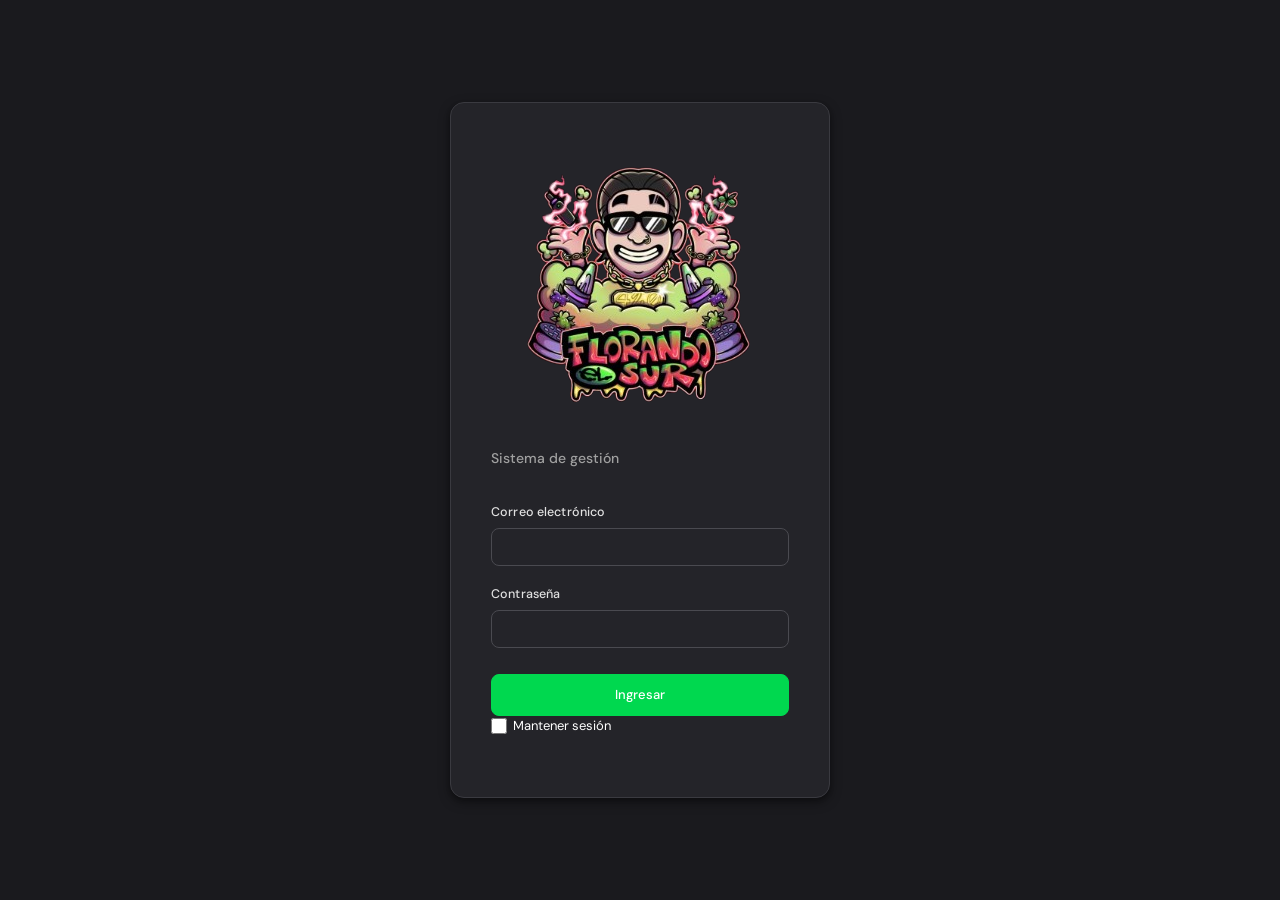
<file: index.html>
<!DOCTYPE html>
<html lang="es">
<head>
  <meta charset="UTF-8" />
  <meta name="viewport" content="width=device-width, initial-scale=1.0" />
  <title>FlorandoSur — Ingresar</title>
  <link rel="stylesheet" href="css/styles.css" />
</head>
<body>

<div class="login-page">
  <div class="login-card fade-up">

    <img src="logo.png" alt="FlorandoSur" class="login-logo-img" />
    <p class="login-subtitle">Sistema de gestión</p>

    <div id="login-error" class="login-error"></div>

    <div class="form-group">
      <label class="form-label" for="email">Correo electrónico</label>
      <input
        id="email"
        type="email"
        class="form-control"
        placeholder=""
        autocomplete="email"
      />
    </div>

    <div class="form-group">
      <label class="form-label" for="password">Contraseña</label>
      <input
        id="password"
        type="password"
        class="form-control"
        placeholder=""
        autocomplete="current-password"
      />
    </div>

    <button id="btn-login" class="btn btn-primary w-full" style="margin-top:8px; justify-content:center; height:42px;">
      Ingresar
    </button>

    <div class="login-options">
      <label class="login-checkbox">
        <input type="checkbox" id="keep-session" />
        <span>Mantener sesión</span>
      </label>
    </div>

  </div>
</div>

<script type="module">
  import { supabase } from './js/supabase.js';


  const btnLogin = document.getElementById('btn-login')
  const emailInput = document.getElementById('email')
  const passInput  = document.getElementById('password')
  const errorBox   = document.getElementById('login-error')
  const keepSessionCheckbox = document.getElementById('keep-session')

  // Restaurar credenciales guardadas si "Mantener sesión" estaba activo
  const savedEmail = localStorage.getItem('florandosur_email')
  const savedKeepSession = localStorage.getItem('florandosur_keep_session') === 'true'
  
  if (savedKeepSession && savedEmail) {
    emailInput.value = savedEmail
    keepSessionCheckbox.checked = true
  }

  // Si ya está logueado, redirigir
  supabase.auth.getSession().then(async ({ data: { session } }) => {
    if (session) {
      // Leemos el rol real de la tabla profiles
      const { data: perfil } = await supabase.from('profiles').select('rol').eq('id', session.user.id).single()
      const rol = perfil?.rol || 'delivery'
      
      if (rol === 'admin') {
        window.location.href = 'pages/dashboard.html'
      } else {
        window.location.href = 'pages/pedidos.html'
      }
    }
  }).catch(err => {
    console.error('Error verificando sesión:', err)
  })

  btnLogin.addEventListener('click', async () => {
    const email    = emailInput.value.trim()
    const password = passInput.value

    if (!email || !password) {
      mostrarError('Completá los dos campos.')
      return
    }

    btnLogin.textContent = 'Ingresando...'
    btnLogin.disabled = true
    errorBox.style.display = 'none'

    const { data, error } = await supabase.auth.signInWithPassword({ email, password })

    if (error) {
      mostrarError('Email o contraseña incorrectos.')
      btnLogin.textContent = 'Ingresar'
      btnLogin.disabled = false
      return
    }

    // Guardar preferencia de "Mantener sesión"
    if (keepSessionCheckbox.checked) {
      localStorage.setItem('florandosur_email', email)
      localStorage.setItem('florandosur_keep_session', 'true')
    } else {
      localStorage.removeItem('florandosur_email')
      localStorage.removeItem('florandosur_keep_session')
    }

    redirigir(data.user)
  })

  // Enter para login
  passInput.addEventListener('keydown', e => {
    if (e.key === 'Enter') btnLogin.click()
  })

  async function redirigir(user) {
    try {
      // Consultamos el rol real en la tabla profiles usando el ID del usuario
      const { data: perfil, error } = await supabase
        .from('profiles')
        .select('rol')
        .eq('id', user.id)
        .single()

      if (error) {
        console.error('Error al obtener perfil:', error)
        window.location.href = 'pages/dashboard.html' // Backup por si falla
        return
      }

      const rol = perfil?.rol

      // Redirección basada en el dato real de la tabla
      if (rol === 'admin') {
        window.location.href = 'pages/dashboard.html'
      } else if (rol === 'delivery') {
        window.location.href = 'pages/pedidos.html'
      } else {
        window.location.href = 'pages/dashboard.html'
      }
    } catch (err) {
      console.error('Error crítico en redirección:', err)
      window.location.href = 'pages/dashboard.html'
    }
  }

  function mostrarError(msg) {
    errorBox.textContent = msg
    errorBox.style.display = 'block'
  }
</script>

</body>
</html>
</file>
<file: css/styles.css>
@import url('https://fonts.googleapis.com/css2?family=DM+Sans:wght@300;400;500&family=DM+Serif+Display&display=swap');

:root {
  --bg: #1A1A1E;
  --surface: #242429;
  --border: #3A3A40;
  --border-strong: #4A4A50;
  --text-primary: #FFFFFF;
  --text-secondary: #E0E0E0;
  --text-muted: #A0A0A0;
  --accent: #00D84F;
  --accent-light: #004D1A;
  --accent-hover: #00FF5F;
  --accent-green: #00D84F;
  --accent-purple: #9D00FF;
  --accent-yellow: #FFD700;
  --danger: #9D00FF;
  --danger-light: #4A0080;
  --warning: #FFD700;
  --warning-light: #4A4A2E;
  --success: #00D84F;
  --success-light: #1A3A2A;
  --radius: 8px;
  --radius-lg: 14px;
  --shadow: 0 1px 3px rgba(0,0,0,0.3), 0 1px 2px rgba(0,0,0,0.2);
  --shadow-md: 0 4px 12px rgba(0,0,0,0.4), 0 2px 4px rgba(0,0,0,0.2);
  --font-display: 'DM Serif Display', serif;
  --font-body: 'DM Sans', sans-serif;
}

*,
*::before,
*::after {
  box-sizing: border-box;
  margin: 0;
  padding: 0;
}

html { font-size: 16px; }

body {
  font-family: var(--font-body);
  background: var(--bg);
  color: var(--text-primary);
  line-height: 1.6;
  min-height: 100vh;
  -webkit-font-smoothing: antialiased;
}

/* ── Animaciones ── */
@keyframes fadeUp {
  from { opacity: 0; transform: translateY(12px); }
  to { opacity: 1; transform: translateY(0); }
}

.fade-up { animation: fadeUp 0.4s ease both; }
.fade-up-1 { animation-delay: 0.05s; }
.fade-up-2 { animation-delay: 0.10s; }
.fade-up-3 { animation-delay: 0.15s; }
.fade-up-4 { animation-delay: 0.20s; }
.fade-up-5 { animation-delay: 0.25s; }

/* ── Layout Principal ── */
.app-shell {
  display: grid;
  grid-template-columns: 220px 1fr;
  grid-template-rows: auto 1fr;
  min-height: 100vh;
  opacity: 0;
  transition: opacity 0.2s ease;
}

.app-shell.ready { opacity: 1; }

/* ── Sidebar ── */
.sidebar {
  grid-row: 1 / -1;
  background: var(--surface);
  border-right: 1px solid var(--border);
  display: flex;
  flex-direction: column;
  padding: 0;
  position: sticky;
  top: 0;
  height: 100vh;
  overflow-y: auto;
  scrollbar-width: thin;
}

.sidebar-logo {
  padding: 20px 16px 16px;
  border-bottom: 2px solid var(--accent-light);
  display: flex;
  flex-direction: column;
  align-items: center;
  background: linear-gradient(135deg, rgba(157,0,255,0.05) 0%, rgba(0,216,79,0.05) 100%);
}

.sidebar-logo .wordmark {
  font-family: var(--font-display);
  font-size: 20px;
  color: var(--text-primary);
  display: block;
  letter-spacing: -0.3px;
}

.sidebar-logo img {
  width: 80px;
  height: 80px;
  object-fit: contain;
}

.sidebar-logo .tagline {
  font-size: 11px;
  color: var(--text-muted);
  letter-spacing: 0.08em;
  text-transform: uppercase;
  margin-top: 2px;
}

.sidebar-nav {
  flex: 1;
  padding: 16px 12px;
  display: flex;
  flex-direction: column;
  gap: 2px;
}

.nav-section-label {
  font-size: 10px;
  letter-spacing: 0.1em;
  text-transform: uppercase;
  color: var(--text-muted);
  padding: 12px 12px 6px;
  font-weight: 500;
}

.nav-link {
  display: flex;
  align-items: center;
  gap: 10px;
  padding: 9px 12px;
  border-radius: var(--radius);
  color: var(--text-secondary);
  text-decoration: none;
  font-size: 14px;
  font-weight: 400;
  transition: all 0.15s ease;
  cursor: pointer;
  border: none;
  background: none;
  width: 100%;
  text-align: left;
}

.nav-link:hover {
  background: var(--bg);
  color: var(--text-primary);
}

.nav-link.active {
  background: var(--accent-light);
  color: var(--accent);
  font-weight: 500;
}

.nav-link .nav-icon {
  width: 16px;
  height: 16px;
  opacity: 0.7;
  flex-shrink: 0;
}

.sidebar-footer {
  padding: 12px;
  border-top: 1px solid var(--border);
}

.user-chip {
  display: flex;
  align-items: center;
  gap: 10px;
  padding: 8px 12px;
  border-radius: var(--radius);
}

.user-avatar {
  width: 30px;
  height: 30px;
  border-radius: 50%;
  background: var(--accent-light);
  color: var(--accent);
  font-size: 12px;
  font-weight: 500;
  display: flex;
  align-items: center;
  justify-content: center;
  flex-shrink: 0;
  overflow: hidden;
  box-shadow: 0 0 0 1px var(--border);
  background-size: cover;
  background-position: center;
}

.user-info .user-name {
  font-size: 13px;
  font-weight: 500;
  color: var(--text-primary);
}

.user-info .user-role {
  font-size: 11px;
  color: var(--text-muted);
}

/* ── Topbar ── */
.topbar {
  background: var(--surface);
  border-bottom: 1px solid var(--border);
  padding: 0 32px;
  height: 58px;
  display: flex;
  align-items: center;
  justify-content: space-between;
  gap: 16px;
  grid-column: 2;
}

.page-title {
  font-size: 16px;
  font-weight: 500;
  color: var(--text-primary);
  flex: 1;
}

.topbar-actions {
  display: flex;
  align-items: center;
  gap: 12px;
  flex-wrap: nowrap;
}

.topbar-hamburger { display: none; }

/* ── Main Content ── */
.main-content {
  padding: 32px;
  overflow-y: auto;
  -webkit-overflow-scrolling: touch;
  display: flex;
  flex-direction: column;
  flex: 1;
  min-height: 0;
}

.app-shell > div:nth-child(2) {
  display: flex;
  flex-direction: column;
  grid-column: 2;
  grid-row: 1 / -1;
  overflow: hidden;
}

/* ── Cards ── */
.card {
  background: var(--surface);
  border: 1px solid var(--border);
  border-radius: var(--radius-lg);
  box-shadow: var(--shadow);
}

.card-header {
  padding: 20px 24px 16px;
  border-bottom: 1px solid var(--border);
  display: flex;
  align-items: center;
  justify-content: space-between;
  gap: 8px;
  flex-wrap: wrap;
}

.card-title {
  font-size: 14px;
  font-weight: 500;
  color: var(--text-primary);
}

.card-body { padding: 20px 24px; }

/* ── Grid de Estadísticas ── */
.stats-grid {
  display: grid;
  grid-template-columns: repeat(auto-fit, minmax(200px, 1fr));
  gap: 16px;
  margin-bottom: 28px;
  flex-shrink: 0;
}

.stat-card {
  background: var(--surface);
  border: 1px solid var(--border);
  border-radius: var(--radius-lg);
  padding: 20px 22px;
  box-shadow: var(--shadow);
}

.stat-label {
  font-size: 11px;
  font-weight: 500;
  letter-spacing: 0.08em;
  text-transform: uppercase;
  color: var(--text-muted);
  margin-bottom: 8px;
}

.stat-value {
  font-size: 28px;
  font-weight: 300;
  color: var(--text-primary);
  line-height: 1.1;
  font-family: var(--font-display);
}

.stat-sub {
  font-size: 12px;
  color: var(--text-muted);
  margin-top: 4px;
}

.stat-accent { border-left: 2px solid var(--accent); }

.dashboard-grid { flex-shrink: 0; }

/* ── Botones ── */
.btn {
  display: inline-flex;
  align-items: center;
  gap: 7px;
  padding: 8px 16px;
  border-radius: var(--radius);
  font-family: var(--font-body);
  font-size: 13px;
  font-weight: 500;
  cursor: pointer;
  transition: all 0.15s ease;
  border: 1px solid transparent;
  text-decoration: none;
  white-space: nowrap;
}

.btn-primary {
  background: var(--accent);
  color: #fff;
  border-color: var(--accent);
}

.btn-primary:hover {
  background: var(--accent-hover);
  border-color: var(--accent-hover);
}

.btn-ghost {
  background: transparent;
  color: var(--text-secondary);
  border-color: var(--border-strong);
}

.btn-ghost:hover {
  background: var(--bg);
  color: var(--text-primary);
}

.btn-danger {
  background: transparent;
  color: var(--danger);
  border-color: transparent;
  padding: 6px 10px;
  font-size: 12px;
}

.btn-danger:hover { background: var(--danger-light); }

.btn-sm {
  padding: 5px 11px;
  font-size: 12px;
}

.btn-icon {
  width: 32px;
  height: 32px;
  padding: 0;
  display: inline-flex;
  align-items: center;
  justify-content: center;
  border-radius: var(--radius);
  border: 1px solid var(--border);
  background: var(--surface);
  cursor: pointer;
  color: var(--text-secondary);
  transition: all 0.15s;
}

.btn-icon:hover {
  border-color: var(--border-strong);
  color: var(--text-primary);
}

/* ── Tabla ── */
.table-wrapper {
  overflow-x: auto;
  border-radius: var(--radius-lg);
  border: 1px solid var(--border);
  box-shadow: var(--shadow);
  -webkit-overflow-scrolling: touch;
}

table {
  width: 100%;
  border-collapse: collapse;
  background: var(--surface);
  font-size: 13.5px;
}

thead th {
  padding: 11px 16px;
  text-align: left;
  font-size: 11px;
  font-weight: 500;
  letter-spacing: 0.07em;
  text-transform: uppercase;
  color: var(--text-muted);
  border-bottom: 1px solid var(--border);
  white-space: nowrap;
}

tbody tr {
  border-bottom: 1px solid var(--border);
  transition: background 0.1s;
}

tbody tr:last-child { border-bottom: none; }

tbody tr:hover { background: var(--bg); }

tbody td {
  padding: 12px 16px;
  color: var(--text-primary);
  vertical-align: middle;
}

.td-muted {
  color: var(--text-secondary);
  font-size: 13px;
}

/* ── Badges ── */
.badge {
  display: inline-flex;
  align-items: center;
  padding: 2px 9px;
  border-radius: 100px;
  font-size: 11.5px;
  font-weight: 500;
  white-space: nowrap;
}

.badge-green { background: var(--success-light); color: var(--success); }
.badge-yellow { background: var(--warning-light); color: var(--warning); }
.badge-red { background: var(--danger-light); color: var(--danger); }
.badge-gray {
  background: var(--bg);
  color: var(--text-secondary);
  border: 1px solid var(--border);
}

/* ── Formularios ── */
.form-group { margin-bottom: 18px; }

.form-label {
  display: block;
  font-size: 12.5px;
  font-weight: 500;
  color: var(--text-secondary);
  margin-bottom: 6px;
  letter-spacing: 0.01em;
}

.form-control {
  width: 100%;
  padding: 9px 13px;
  border: 1px solid var(--border-strong);
  border-radius: var(--radius);
  font-family: var(--font-body);
  font-size: 14px;
  color: var(--text-primary);
  background: var(--surface);
  transition: border-color 0.15s, box-shadow 0.15s;
  outline: none;
}

.form-control:focus {
  border-color: var(--accent);
  box-shadow: 0 0 0 3px rgba(157, 0, 255, 0.15);
}

.form-control::placeholder { color: var(--text-muted); }

select.form-control { cursor: pointer; }

.form-grid-2 {
  display: grid;
  grid-template-columns: 1fr 1fr;
  gap: 16px;
}

/* ── Modal ── */
.modal-overlay {
  position: fixed;
  inset: 0;
  background: rgba(26, 25, 23, 0.45);
  display: flex;
  align-items: center;
  justify-content: center;
  z-index: 100;
  padding: 24px;
  animation: fadeUp 0.2s ease;
}

.modal {
  background: var(--surface);
  border-radius: var(--radius-lg);
  box-shadow: var(--shadow-md);
  width: 100%;
  max-width: 480px;
  max-height: 90vh;
  overflow-y: auto;
}

.modal-header {
  padding: 20px 24px 16px;
  border-bottom: 1px solid var(--border);
  display: flex;
  align-items: center;
  justify-content: space-between;
}

.modal-title { font-size: 15px; font-weight: 500; }

.modal-body { padding: 20px 24px; }

.modal-footer {
  padding: 16px 24px;
  border-top: 1px solid var(--border);
  display: flex;
  justify-content: flex-end;
  gap: 10px;
}

/* ── Búsqueda ── */
.search-box {
  position: relative;
  display: flex;
  align-items: center;
  flex: 1;
  max-width: 240px;
}

.search-box input {
  padding-left: 34px;
  width: 100%;
}

.search-icon {
  position: absolute;
  left: 11px;
  color: var(--text-muted);
  width: 15px;
  height: 15px;
  pointer-events: none;
}

/* ── Toast / Notificaciones ── */
.toast-container {
  position: fixed;
  bottom: 24px;
  right: 24px;
  z-index: 200;
  display: flex;
  flex-direction: column;
  gap: 8px;
}

.toast {
  background: var(--text-primary);
  color: var(--surface);
  padding: 11px 16px;
  border-radius: var(--radius);
  font-size: 13.5px;
  box-shadow: var(--shadow-md);
  animation: fadeUp 0.25s ease;
  max-width: 300px;
}

.toast.success { background: var(--success); }
.toast.error { background: var(--danger); }

/* ── Estado Vacío ── */
.empty-state {
  text-align: center;
  padding: 48px 24px;
  color: var(--text-muted);
}

.empty-state-icon {
  font-size: 32px;
  margin-bottom: 12px;
  opacity: 0.5;
}

.empty-state-title {
  font-size: 15px;
  color: var(--text-secondary);
  margin-bottom: 6px;
}

.empty-state-sub { font-size: 13px; }

/* ── Página de Login ── */
.login-page {
  min-height: 100vh;
  display: flex;
  align-items: center;
  justify-content: center;
  background: var(--bg);
}

.login-card {
  background: var(--surface);
  border: 1px solid var(--border);
  border-radius: var(--radius-lg);
  box-shadow: var(--shadow-md);
  padding: 44px 40px;
  width: 100%;
  max-width: 380px;
}

.login-logo {
  font-family: var(--font-display);
  font-size: 28px;
  color: var(--text-primary);
  margin-bottom: 4px;
}

.login-logo-img {
  max-width: 280px;
  height: auto;
  margin: 0 auto 24px;
  display: block;
}

.login-subtitle {
  font-size: 14px;
  color: var(--text-muted);
  margin-bottom: 32px;
  font-weight: 500;
}

.login-error {
  background: var(--danger-light);
  color: var(--danger);
  padding: 10px 14px;
  border-radius: var(--radius);
  font-size: 13px;
  margin-bottom: 16px;
  display: none;
}

/* ── Modal Confirm ── */
.confirm-dialog-overlay {
  position: fixed;
  inset: 0;
  background: rgba(26, 26, 30, 0.6);
  display: flex;
  align-items: center;
  justify-content: center;
  z-index: 200;
  animation: fadeUp 0.2s ease;
}

.confirm-dialog {
  background: var(--surface);
  border: 1px solid var(--border);
  border-radius: var(--radius-lg);
  box-shadow: var(--shadow-md);
  max-width: 400px;
  padding: 28px 24px;
}

.confirm-dialog-title {
  font-size: 16px;
  font-weight: 500;
  color: var(--text-primary);
  margin-bottom: 8px;
}

.confirm-dialog-message {
  font-size: 14px;
  color: var(--text-secondary);
  margin-bottom: 24px;
  line-height: 1.5;
}

.confirm-dialog-buttons {
  display: flex;
  gap: 10px;
  justify-content: flex-end;
}

.confirm-dialog-buttons .btn {
  margin: 0;
  min-width: 100px;
}

.confirm-dialog-buttons .btn:focus {
  outline: 2px solid var(--accent);
  outline-offset: 2px;
}

/* ── Login Options ── */
.login-options {
  display: flex;
  align-items: center;
  justify-content: space-between;
  margin-bottom: 16px;
  font-size: 13px;
}

.login-checkbox {
  display: flex;
  align-items: center;
  gap: 6px;
  cursor: pointer;
}

.login-checkbox input[type="checkbox"] {
  cursor: pointer;
  width: 16px;
  height: 16px;
  accent-color: var(--accent);
}

.login-link {
  color: var(--accent);
  text-decoration: none;
  cursor: pointer;
  transition: color 0.2s;
}

.login-link:hover {
  color: var(--accent-hover);
  text-decoration: underline;
}

/* ── Utilidades ── */
.w-full { width: 100%; }
.h-full { height: 100%; }
.flex { display: flex; }
.flex-col { flex-direction: column; }
.gap-2 { gap: 8px; }
.gap-3 { gap: 12px; }
.gap-4 { gap: 16px; }
.mb-2 { margin-bottom: 8px; }
.mb-4 { margin-bottom: 16px; }
.mt-2 { margin-top: 8px; }
.mt-4 { margin-top: 16px; }

/* ════════════════════════════════════════════════════════════════
   RESPONSIVE DESIGN - MOBILE FIRST
   ════════════════════════════════════════════════════════════════ */

/* Mobile (0px - 480px) */
@media (max-width: 480px) {
  html { font-size: 14px; }

  .app-shell {
    grid-template-columns: 1fr;
    grid-template-rows: 50px 1fr;
    min-height: 100vh;
    height: 100vh;
  }

  .app-shell > div:nth-child(2) {
    grid-column: 1;
    grid-row: 1 / -1;
    height: auto;
    min-height: calc(100vh - 50px);
  }

  .sidebar {
    display: none;
    position: fixed;
    left: 0;
    top: 50px;
    width: 100%;
    height: calc(100vh - 50px);
    border-right: none;
    border-bottom: none;
    z-index: 40;
    background: var(--surface);
    overflow-y: auto;
  }

  .sidebar.mobile-open { display: flex; }

  .sidebar-nav { padding: 12px 8px; }

  .sidebar-logo img {
    width: 60px;
    height: 60px;
  }

  .topbar {
    grid-column: 1;
    grid-row: 1;
    padding: 10px;
    height: auto;           /* Permite que la barra crezca */
    min-height: 60px;
    flex-wrap: wrap;
    justify-content: space-between;
    gap: 12px;
  }

  .page-title {
    font-size: 14px;
    flex: 1;
  }

  .topbar-actions {
    flex-wrap: wrap;
    gap: 8px;
    width: 100%;
    order: 3;
    padding-bottom: 8px;    /* Da espacio para que el botón se vea y se pueda tocar */
  }

  .topbar-hamburger {
    display: flex;
    width: 32px;
    height: 32px;
    border: 1px solid var(--border);
    background: var(--surface);
    border-radius: var(--radius);
    cursor: pointer;
    align-items: center;
    justify-content: center;
  }

  .main-content {
    padding: 12px;
    grid-row: 2;
    grid-column: 1;
  }

  .card-header {
    padding: 14px 16px 12px;
    gap: 6px;
    flex-direction: column;
    align-items: flex-start;
  }

  .card-title { font-size: 13px; }

  .card-body { padding: 14px 16px; }

  .stats-grid { grid-template-columns: 1fr; }

  .stat-card {
    padding: 14px 16px;
  }

  .stat-label {
    font-size: 9px;
    margin-bottom: 6px;
  }

  .stat-value { font-size: 18px; }

  .stat-sub {
    font-size: 11px;
    margin-top: 3px;
  }

  .btn {
    padding: 6px 12px;
    font-size: 12px;
    height: 36px;
  }

  .btn-primary {
    justify-content: center;
    flex: 1;
    min-width: 120px;
  }

  .form-grid-2 { grid-template-columns: 1fr; }

  .modal {
    max-width: 95vw;
    border-radius: var(--radius);
  }

  .modal-header {
    padding: 14px 16px;
  }

  .modal-body {
    padding: 14px 16px;
  }

  .modal-footer {
    padding: 12px 16px;
  }

  /* Contenedores con scroll para que la tabla respire */
  .table-wrapper, #ultimas-ventas, #pedidos-activos, #alertas-stock-lista {
    width: 100%;
    overflow-x: auto !important;
    -webkit-overflow-scrolling: touch;
    padding-bottom: 8px;
  }

  table { 
    font-size: 13.5px; 
    min-width: 750px !important; /* Fija un ancho mínimo para que NO se aplasten las columnas */
  }

  thead th, tbody td {
    padding: 12px 16px;
    white-space: nowrap !important; /* Obliga al texto a quedarse en una sola línea, súper prolijo */
  }
  
  .search-box { max-width: 100%; }

  .login-card {
    padding: 24px 20px;
    max-width: 95vw;
    margin: 0 auto;
  }

  .login-logo-img {
    max-width: 200px;
    margin: 0 auto 16px;
  }

  .login-subtitle {
    font-size: 13px;
    margin-bottom: 20px;
  }

  .form-control {
    font-size: 14px;
    padding: 10px 12px;
  }

  .toast-container {
    bottom: 16px;
    right: 16px;
  }

  .toast {
    font-size: 12px;
    padding: 10px 14px;
    max-width: 90vw;
  }

  .confirm-dialog {
    max-width: 90vw;
    padding: 20px 16px;
  }

  .empty-state {
    padding: 32px 16px;
  }

  .nav-link {
    font-size: 13px;
    padding: 8px 10px;
  }
}

/* Tablet (481px - 768px) */
@media (min-width: 481px) and (max-width: 768px) {
  .sidebar {
    width: 180px;
  }

  .app-shell {
    grid-template-columns: 180px 1fr;
  }

  .main-content {
    padding: 20px;
  }

  .topbar {
    padding: 0 20px;
    height: 56px;
  }

  .stats-grid {
    grid-template-columns: repeat(2, 1fr);
  }

  .dashboard-grid {
    grid-template-columns: 1fr;
  }

  .modal {
    max-width: 90vw;
  }

  .form-grid-2 {
    grid-template-columns: 1fr;
  }

  .card-header {
    flex-direction: column;
    align-items: flex-start;
  }
}

/* Desktop (769px+) */
@media (min-width: 769px) {
  .app-shell {
    grid-template-columns: 220px 1fr;
    grid-template-rows: auto 1fr;
  }

  .sidebar {
    display: flex !important;
  }

  .topbar-hamburger {
    display: none;
  }

  .sidebar.mobile-open {
    display: flex;
  }
}

/* Accesibilidad */
@media (prefers-reduced-motion: reduce) {
  * {
    animation-duration: 0.01ms !important;
    animation-iteration-count: 1 !important;
    transition-duration: 0.01ms !important;
  }
}
</file>
